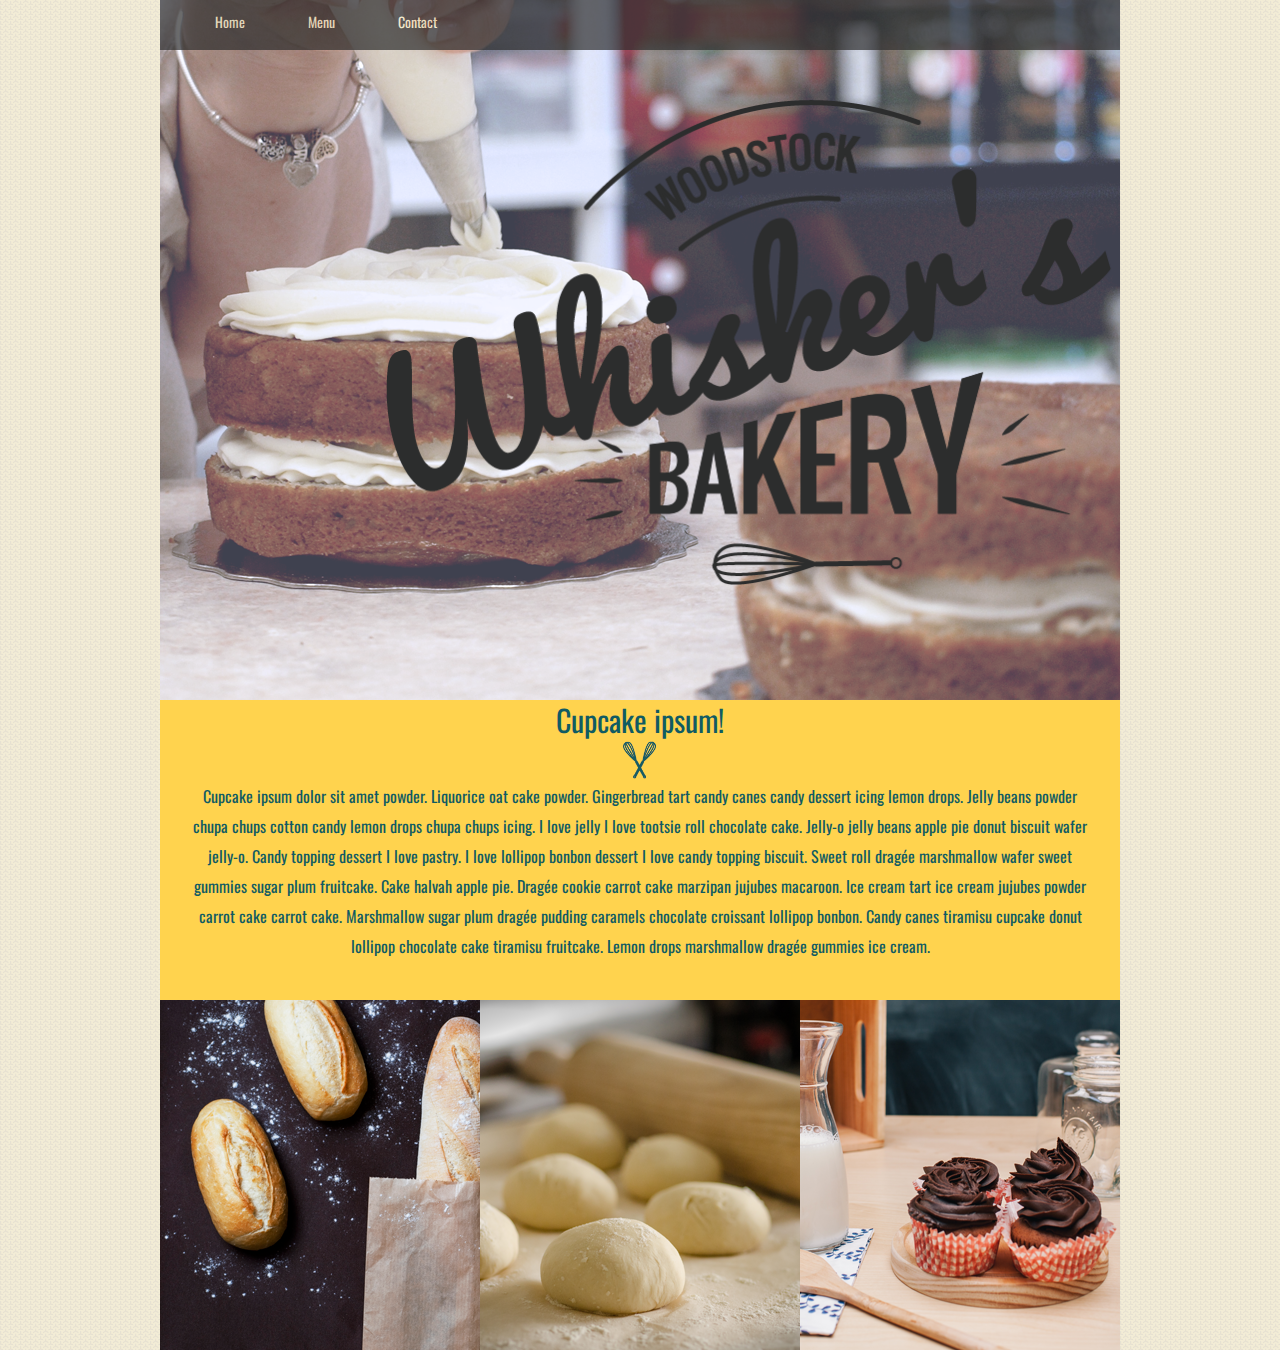
<file: index.html>
<!doctype html>
<html>
<head>
<meta charset="utf-8">
<title>Whisker's Bakery</title>
<link href="https://fonts.googleapis.com/css?family=Pacifico%7COswald" rel="stylesheet" type="text/css">
<link href="css/reset.css" rel="stylesheet" type="text/css" media="screen">
<link href="css/main.css" rel="stylesheet" type="text/css" media="screen">
</head>

<body>
<h1 class="hidden">Home Page</h1>
<div id="container">
<nav id="mainNav">
<h1 class="hidden">Main Navigaton</h1>
	<ul>
    	<li><a href="index.html">Home</a></li>
        <li><a href="menu.html">Menu</a></li>
        <li><a href="contact.html">Contact</a></li>
    </ul>
</nav>

<section id="top">
<h1 class="hidden">Logo</h1>
        <div id="bigImage">
        </div>
        <div class="logo">
        	<img src="images/whiskers_logo.png" alt="Whisker's Logo" width="780" height="485">
        </div>
</section>

<section id="description">
	<h2> Cupcake ipsum!</h2>
    <div id="whisks">
    	<img src="images/whisks.png" alt="whisks" width="40" height="40">
    </div>
    <p> Cupcake ipsum dolor sit amet powder. Liquorice oat cake powder. Gingerbread tart candy canes candy dessert icing lemon drops. Jelly beans powder chupa chups cotton candy lemon drops chupa chups icing. I love jelly I love tootsie roll chocolate cake. Jelly-o jelly beans apple pie donut biscuit wafer jelly-o. Candy topping dessert I love pastry. I love lollipop bonbon dessert I love candy topping biscuit. Sweet roll dragée marshmallow wafer sweet gummies sugar plum fruitcake. Cake halvah apple pie. Dragée cookie carrot cake marzipan jujubes macaroon. Ice cream tart ice cream jujubes powder carrot cake carrot cake. Marshmallow sugar plum dragée pudding caramels chocolate croissant lollipop bonbon. Candy canes tiramisu cupcake donut lollipop chocolate cake tiramisu fruitcake. Lemon drops marshmallow dragée gummies ice cream. </p>
</section>

<section>
	<h2 class="hidden">Learn more about us</h2>
    	<div class="hover" id="story">
        	 <a href="#"><img class="hidden" src="images/bread_stock_overlay.png"></a>
        </div>
        <div class="hover" id="menu">
        	 <a href="#"><img class="hidden" src="images/dough_stock_overlay.png"></a>
        </div>
        <div class="hover" id="contcact"> 
        	<a id="link" href="contact.html"><img class="hidden" src="images/cupcake_stock_overlay.png"></a>
        </div>
</section>
</div>




	
   
<script src="js/main.js"></script> 

</body>
</html>
</file>
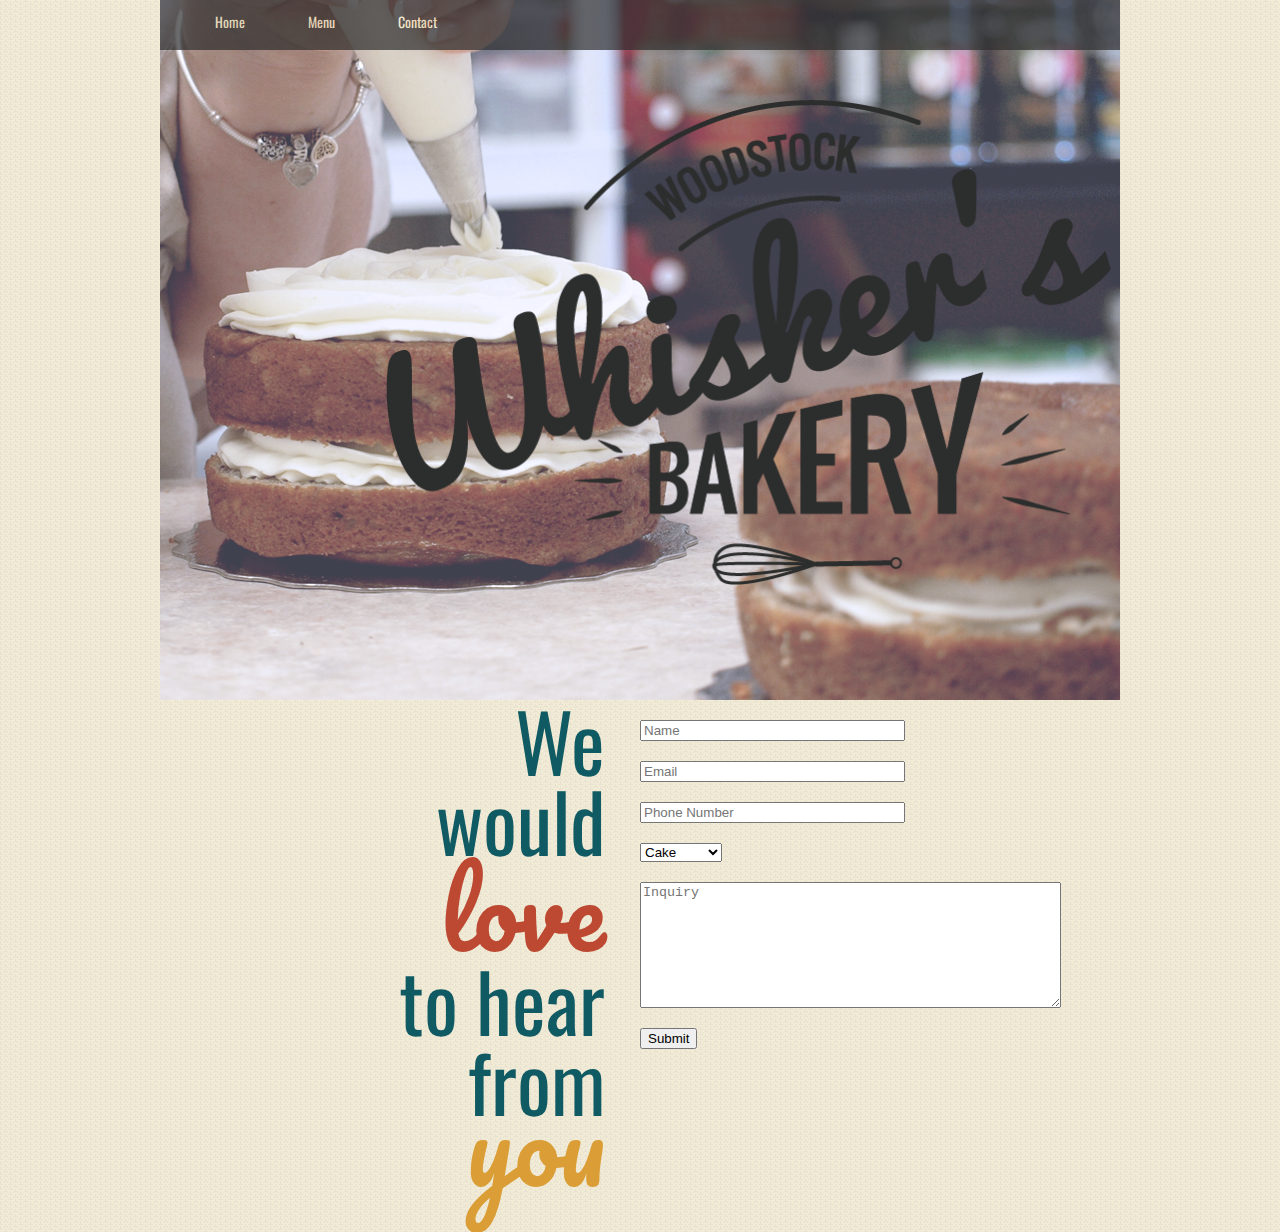
<file: contact.html>
<!doctype html>
<html>
<head>
<meta charset="UTF-8">
<title>Whisker's Bakery</title>
<link href="https://fonts.googleapis.com/css?family=Pacifico%7COswald" rel="stylesheet" type="text/css">
<link href="css/reset.css" rel="stylesheet" type="text/css" media="screen">
<link href="css/main.css" rel="stylesheet" type="text/css" media="screen">
</head>

<body>
<div id="container">
<h1 class="hidden">Contact</h1>
<nav id="mainNav">
<h1 class="hidden">Main Navigation</h1>
	<ul>
    	<li ><a href="index.html">Home</a></li>
        <li><a href="menu.html">Menu</a></li>
        <li><a href="contact.html">Contact</a></li>
    </ul>
</nav>

<section id="top">
    <h1 class="hidden">Logo</h1>
        <div id="bigImage">
        </div>
        <div class="logo">
        	<img src="images/whiskers_logo.png" alt="Whisker's Logo" width="780" height="485">
        </div>
</section>

<section id="conForm">
    <h1 class="hidden">Contact Form</h1>
        <div id="conFormWords">
        	<p><span class="blue"> We <br> would </span> <br> <span id="red">love</span> <br> <span class="blue"> to hear <br> from </span> <br><span id="yellow"> you</span> </p>
        </div>
        <div id="conFormForm">
        	   <form id="contactForm" action="form.php" method="post">
                <fieldset>
                 
                    <input type="text" required id="name" name="fullName" size="30" placeholder="Name">
                    
                    <input type="email" required id="email" size="30" placeholder="Email">
                    
                    <input type="tel" required id="phone" size="30" placeholder="Phone Number">
                    
                    <select name="Product" placeholder="Product"> 
                      <option value="cake">Cake</option>
                      <option value="cupcakes">Cupcakes</option>
                      <option value="cookies">Cookies</option>
                      <option value="pie">Pie</option>
                    </select>
                    
                    <textarea name="comments" id="comments" placeholder="Inquiry" required cols="50" rows="8"></textarea>
                      
                    <input id="submit" type="submit" value="Submit">
                    
                </fieldset>
            </form>
        </div>
</section>
</div>



<script src="js/main.js"></script>
</body>
</html>
</file>
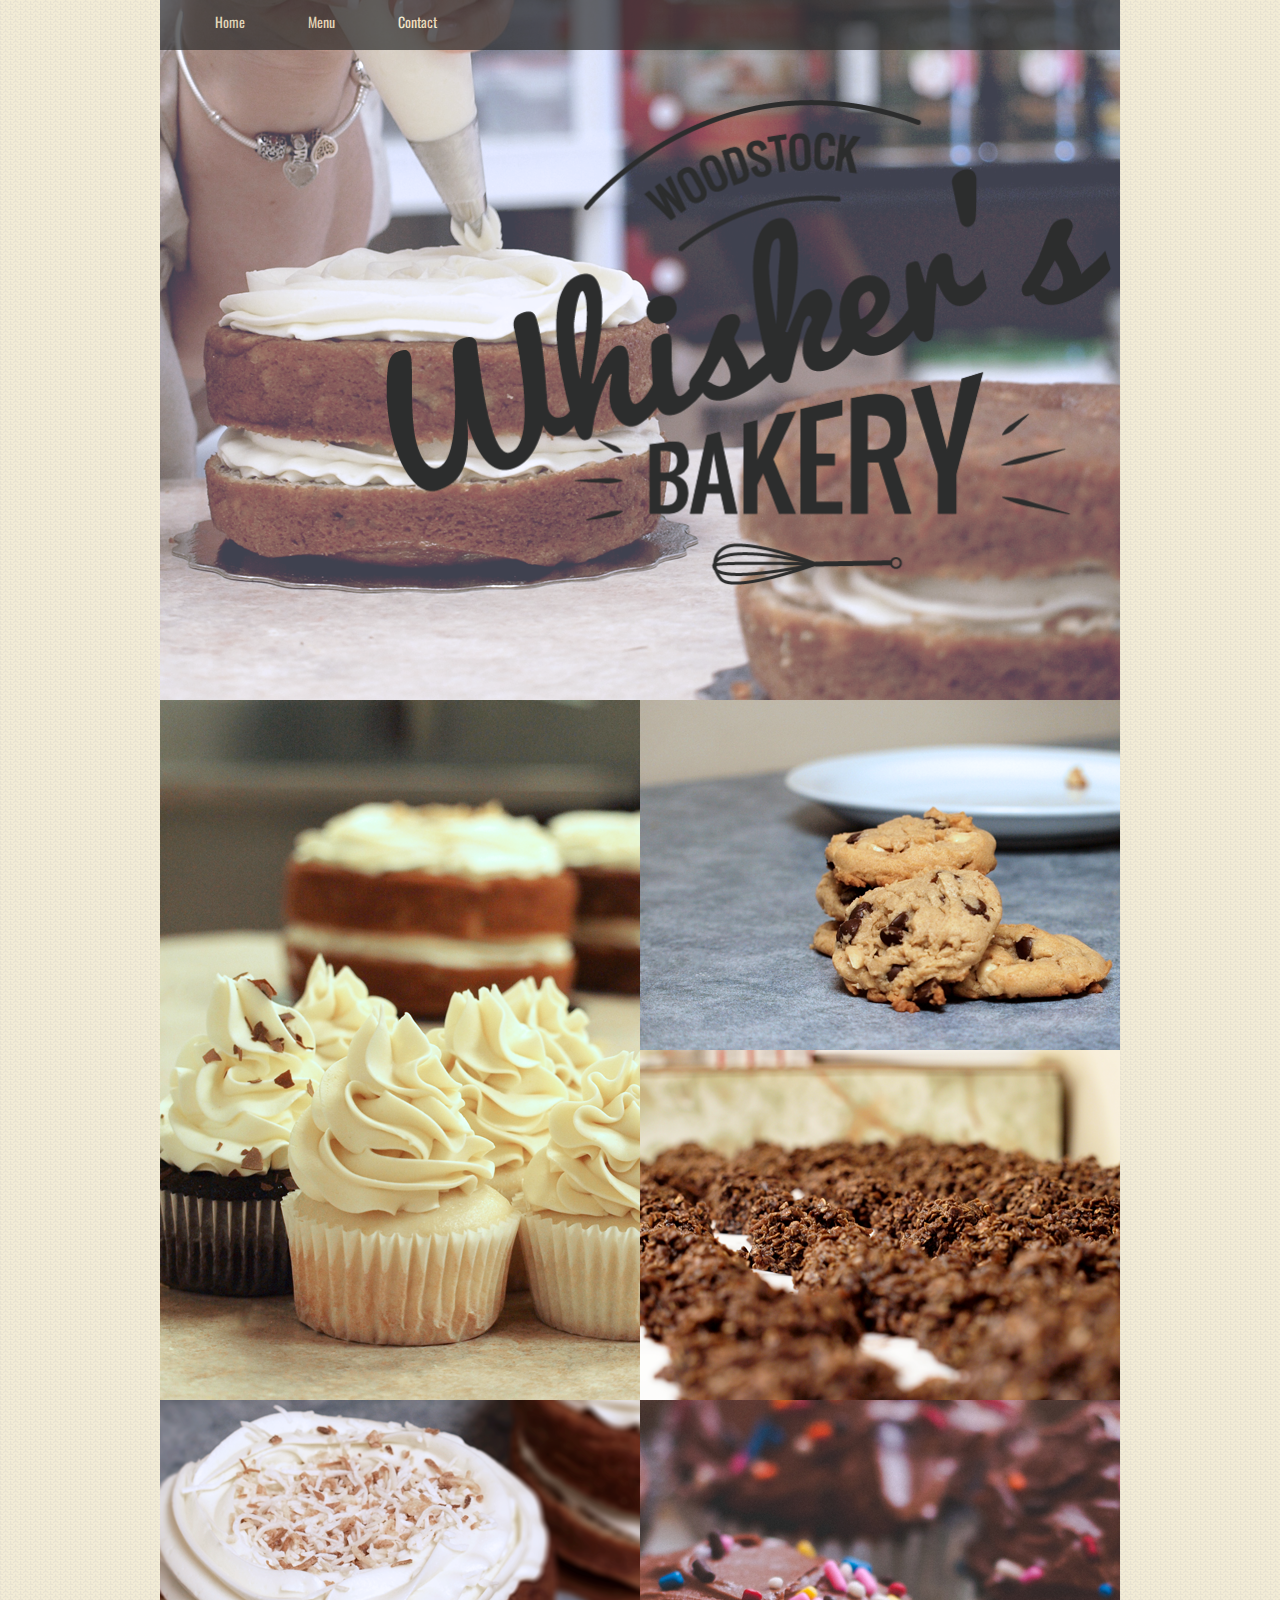
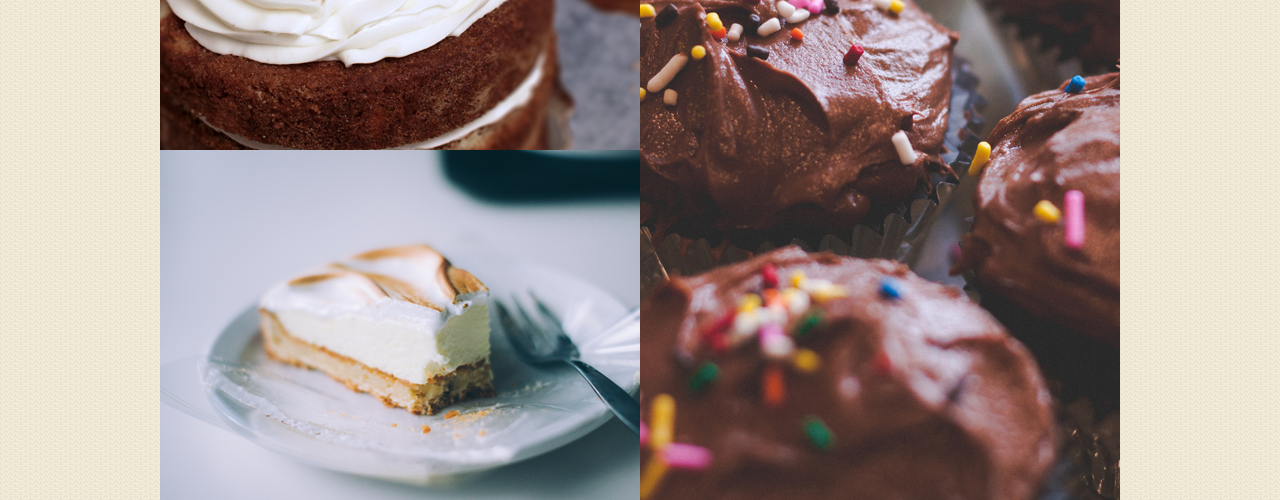
<file: menu.html>
<!doctype html>
<html>
<head>
<meta charset="UTF-8">
<title>Whisker's Bakery</title>
<link href="https://fonts.googleapis.com/css?family=Pacifico%7COswald" rel="stylesheet" type="text/css">
<link href="css/reset.css" rel="stylesheet" type="text/css" media="screen">
<link href="css/main.css" rel="stylesheet" type="text/css" media="screen">
</head>

<body>

<div id="container">
<h1 class="hidden">Menu</h1>
<nav id="mainNav">
<h1 class="hidden">Main Navigation</h1>


	<ul>
    	<li><a href="index.html">Home</a></li>
        <li><a href="menu.html">Menu</a></li>
        <li><a href="contact.html">Contact</a></li>
    </ul>
</nav>

<section id="top">
<h1 class="hidden">Logo</h1>

        <div id="bigImage">
        </div>
        <div class="logo">
        	<img src="images/whiskers_logo.png" alt="Whisker's Logo" width="780" height="485">
        </div>
</section>

<section id="imagesGalery">
<h1 class="hidden">Gallery</h1>
    <div id="image1">
    	 <a href="#"></a>
    </div>
    
    <div id="image2">
    	 <a href="#"></a>
    </div>
    
    <div id="image3">
     	<a href="#"></a>
    </div>
    
    <div id="image4">
    	 <a href="#"></a>
    </div>
    
    <div id="image5">
    	 <a href="#"></a>
    </div>
    
    <div id="image6">
    	 <a href="#"></a>
    </div>
    
</section>
</div>





<script src="js/main.js"></script>
</body>
</html>
</file>
<file: css/main.css>
@charset "utf-8";
/* CSS Document */

.hidden
{
	display: none;
}

body
{
	font-family: "Oswald", sans-serif;
	font-size: 14px;
	color:#000;
	background-image: url(../images/sprinkles.png); 

	}

#container
{ 
	width: 960px;
	margin: 0 auto; /*top and bottom 0 right and left auto (equal)*/
	background-color: #fff;

}

h1
{
	font-family: "Pacifico", cursive;
	font-size:36px;
	color: #105B63;
	margin: 20px;
}

h2
{
	font-family: "Oswald", sans-serif;
	font-size: 30px;
	color:#105B63;
}

p
{
	font-family: "Oswald", sans-serif;
	font-size:16px;
	color:#105b63;
	line-height: 20px;
	margin-left: 25px;
}

#mainNav
{
	position:fixed;
	width:960px;
	height: 50px;
	background-color:#2D2D2D;
	opacity: 0.7;
	

}

#mainNav ul
{
	list-style-type: none;
	padding-top:15px;
}

#mainNav ul li
{
	display: inline;
	
}

#mainNav ul li a
{
	padding-top: 5px;
	color: #FFFAD5;
	padding: 5px;
	text-decoration: none;
	margin-left: 50px;

}

#mainNav ul li a:hover
{
	color:#ffd34e;
}

#top
{
	width:960px;
	height: 700px;
	background-image: url(../images/banana-icing2.png);
	margin: 0 auto;

	
}

.logo
{
	float:right;
	margin-top:100px;
	animation-name: fade-in;
	animation-duration: 4s;
}

@keyframes fade-in
{
	from {opacity: 0;}
    to {opacity: 100;}
}


#description
{
	height: 300px;
	background-color:#FFD34E;
	
}

#description h2
{
	text-align:center;
	padding: 5px;
	margin-top:0;

}

#whisks
{
	margin: 0 auto;
	margin-left: 460px;
}

#description p
{
	text-align:center;
	margin-right: 25px;

	line-height: 30px
	
}

#story
{
	float: left;
	height: 350px;
	width: 320px;
	background-image:url(../images/bread_stock.png);
}



#menu
{
	float: right;
	height: 350px;
	width: 320px;
	background-image:url(../images/cupcake_stock.png);
}



#contcact
{
	float: right;
	height: 350px;
	width: 320px;
	background-image:url(../images/dough_stock.png);
	
	
}



#image1
{
	width:480px;
	height:700px;
	background-image:url(../images/cupcake2.png);
	float:left;
}



#image2
{
	width: 480px;
	height:350px;
	float: right;
	background-image:url(../images/cookies.png)
}



#image3
{
	width: 480px;
	height:350px;
	float: right;
	background-image:url(../images/mudpies.png);
}


#image4
{
	width: 480px;
	height:350px;
	float: left;
	background-image:url(../images/cocnut.png);
}



#image6
{
	width: 480px;
	height:350px;
	float: left;
	background-image:url(../images/pie_stock.png);
}



#image5
{
	width:480px;
	height:700px;
	float:right;
	background-color:#bd4932;
	background-image:url(../images/sprinkles_stock.png);
}



#conFormWords
{
	width: 445px;
	height: 500px;
	float:left;
	text-align:right;
}

.blue
{
	font-size: 80px;
	line-height: 80px;
	text-align:right;
}

#red
{
	color:#BD4932;
	font-family:"Pacifico", cursive; 
	font-size: 100px;
	line-height: 100px;
	text-align:right;
}

#yellow
{
	color:#DB9E36;
	font-family:"Pacifico", cursive; 
	font-size: 100px;
	line-height: 50px;
	text-align:right;
}

#conFormForm
{
	width: 480px;
	height: 500px;
	float: right;
	
}

#conFormForm lable, input, select, textarea 
{
	display: block;
	margin-top: 20px;
	margin-bottom: 20px;
}

#submit:hover
{
	color:#BD4932;
}

#link
{
	height: 350px;
  	width: 320px;
  	display: block;
}
</file>
